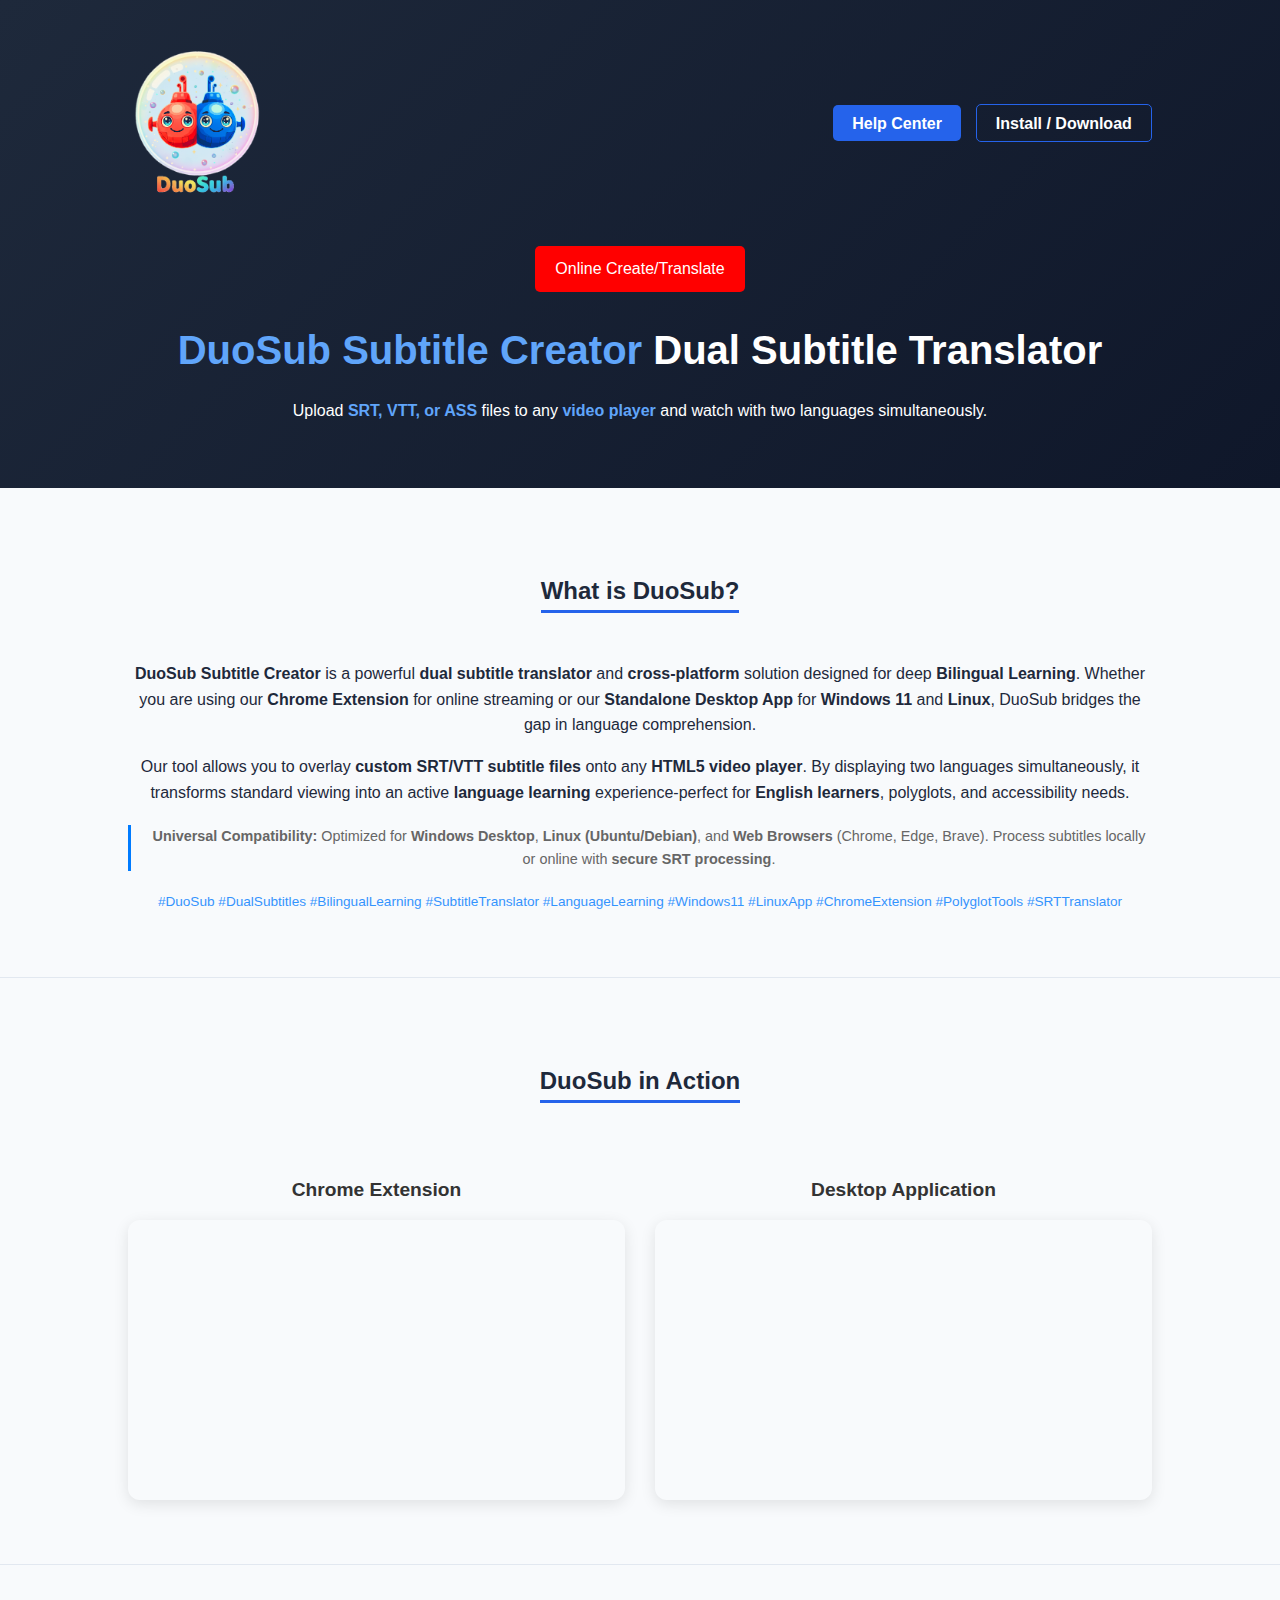
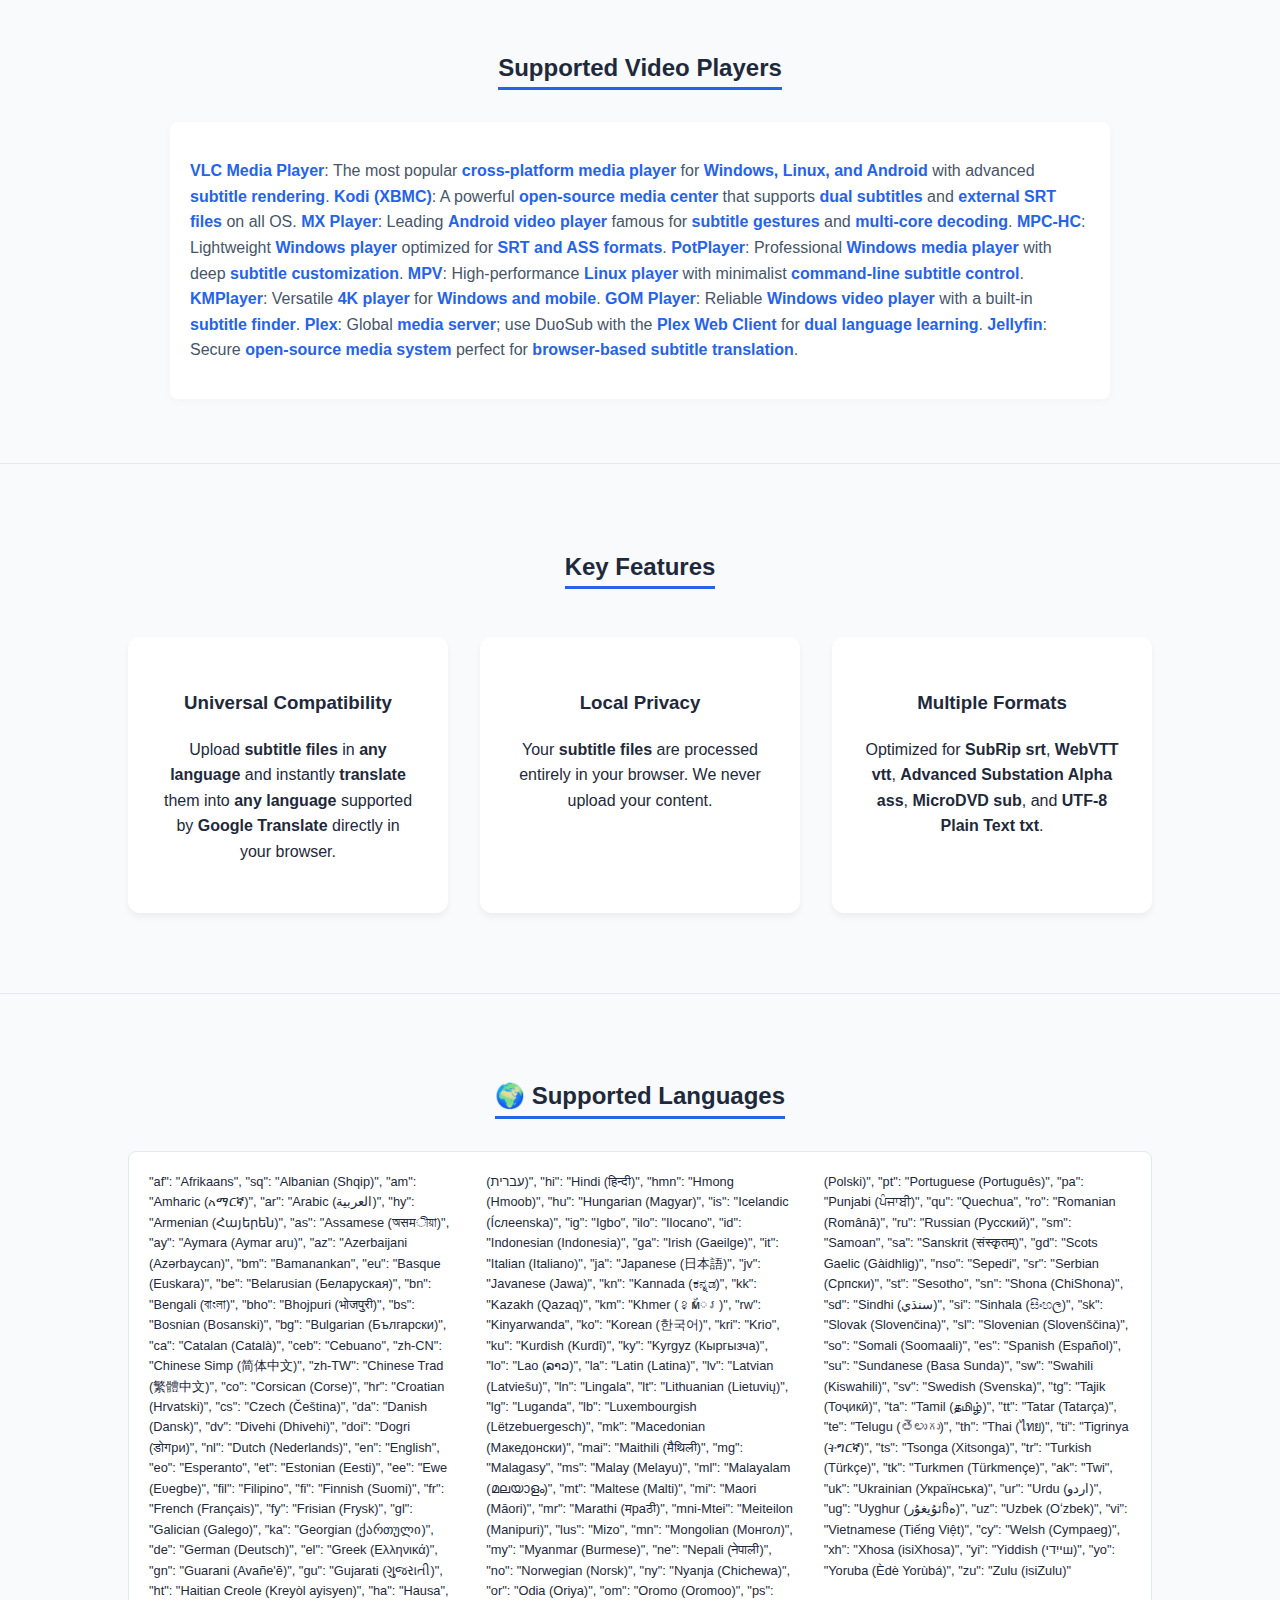
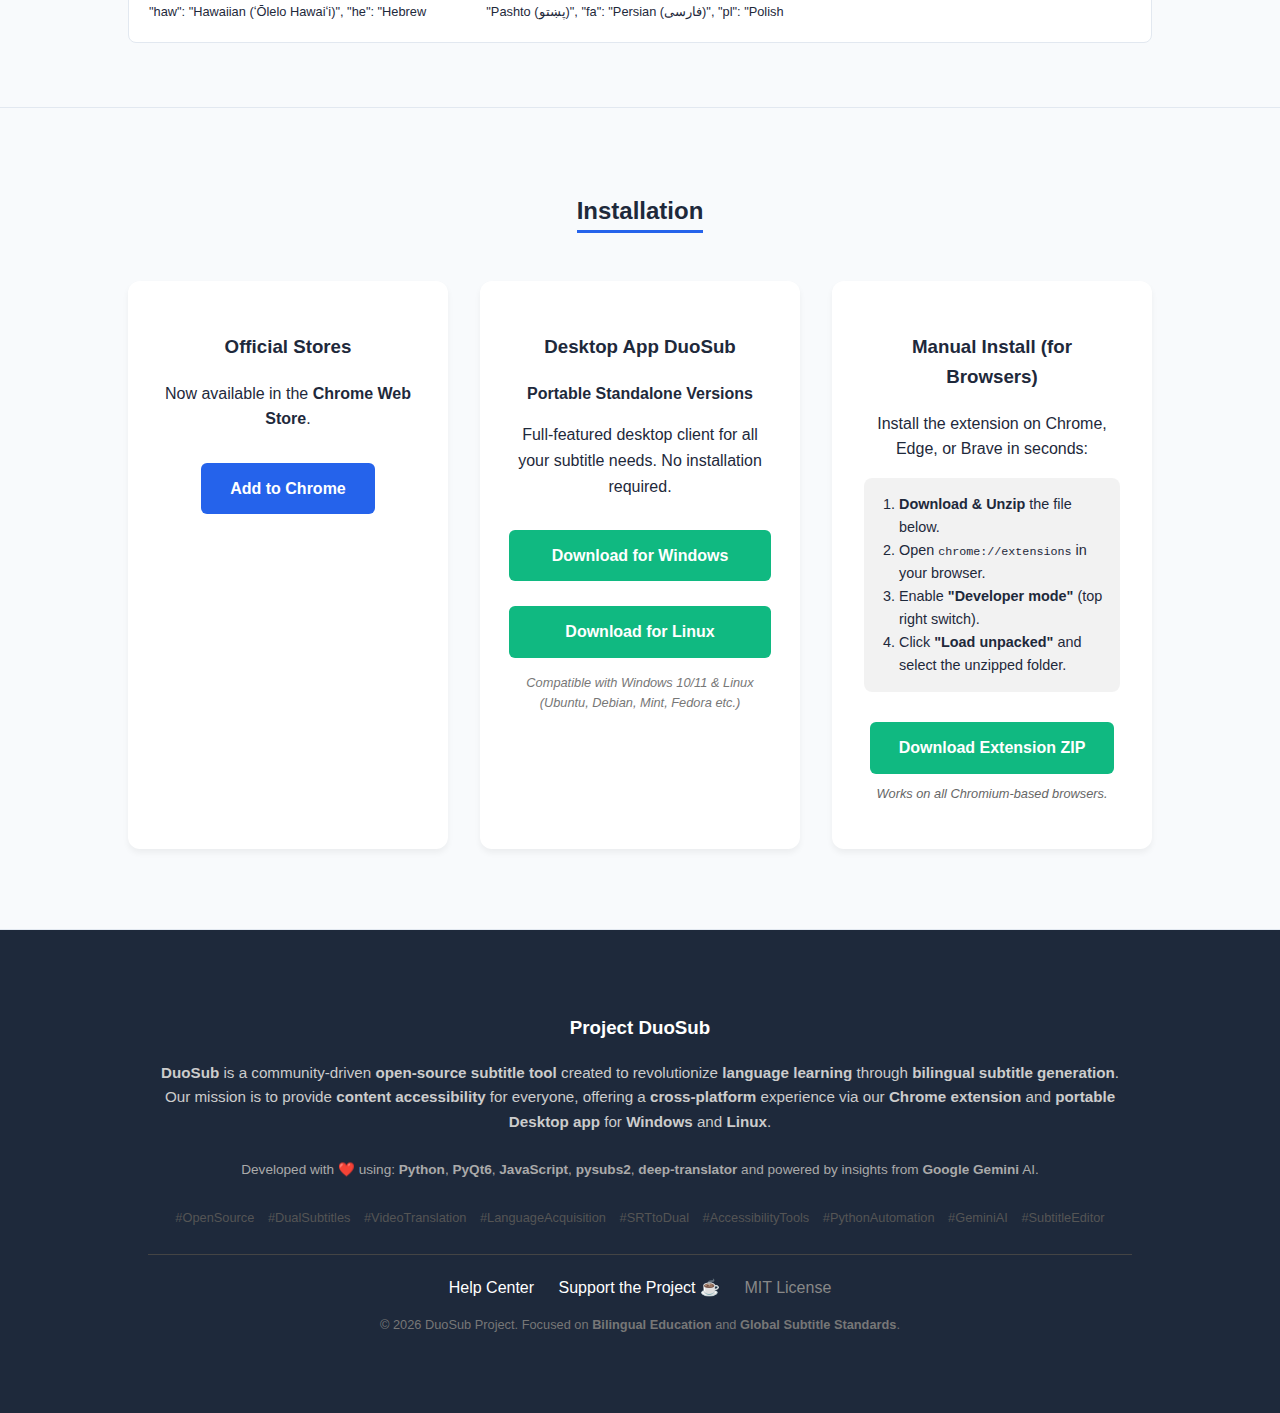
<file: donate/index.html>
<!DOCTYPE html>
<html lang="en">
<head>
    <meta charset="UTF-8">
    <meta name="viewport" content="width=device-width, initial-scale=1.0">
    <title>DuoSub Subtitle Creator Dual Subtitle Translator - SRT VTT ASS</title>
    <link rel="icon" type="image/png" href="favicon.png">
    <meta name="keywords" content="DuoSub, Dual Subtitles, Subtitle Creator, Dual Subtitle Translator, Language Learning, Chrome Extension, SRT, VTT, ASS, Manifest V3, VLC, Kodi, MX Player">
    <meta name="description" content="DuoSub Subtitle Creator Dual Subtitle Translator. Enhance language learning by adding secondary subtitles to any video player using local files.">
    <link rel="stylesheet" href="style.css">
<!-- Google tag (gtag.js) -->
<script async src="https://www.googletagmanager.com/gtag/js?id=G-LNRWB06VGZ"></script>
<script>
  window.dataLayer = window.dataLayer || [];
  function gtag(){dataLayer.push(arguments);}
  gtag('js', new Date());
  gtag('config', 'G-LNRWB06VGZ');
</script>
</head>
<body>
    <header>
        <nav>
            <a href="https://duosub.github.io/" class="logo-link">
                <img src="logo.png" alt="DuoSub Logo" class="logo-image">
            </a>
            <div class="nav-buttons">
                <a href="https://duosub.github.io/help" class="btn-top">Help Center</a>
                <a href="#install" class="btn-top btn-outline">Install / Download</a>
            </div>
        </nav>
      </div>
                        <div>
                <a href="https://duosub.github.io/online" class="btn-top2">Online Create/Translate</a>
            </div>
        <div class="hero">
            <h1><strong>DuoSub Subtitle Creator</strong> Dual Subtitle Translator</h1>
            <p>Upload <strong>SRT, VTT, or ASS</strong> files to any <strong>video player</strong> and watch with two languages simultaneously.</p>
        </div>
    </header>

    <main>
        <section id="about">
    <h2>What is DuoSub?</h2>
    <div class="about-content">
        <p>
            <strong>DuoSub Subtitle Creator</strong> is a powerful <strong>dual subtitle translator</strong> and <strong>cross-platform</strong> solution designed for deep <strong>Bilingual Learning</strong>.
            Whether you are using our <strong>Chrome Extension</strong> for online streaming or our <strong>Standalone Desktop App</strong> for <strong>Windows 11</strong> and <strong>Linux</strong>, DuoSub bridges the gap in language comprehension.
        </p>

        <p>
            Our tool allows you to overlay <strong>custom SRT/VTT subtitle files</strong> onto any <strong>HTML5 video player</strong>. By displaying two languages simultaneously, it transforms standard viewing into an active <strong>language learning</strong> experience-perfect for <strong>English learners</strong>, polyglots, and accessibility needs.
        </p>

        <p style="font-size: 0.9em; color: #666; border-left: 3px solid #007bff; padding-left: 15px; margin-top: 20px;">
            <strong>Universal Compatibility:</strong> Optimized for <strong>Windows Desktop</strong>, <strong>Linux (Ubuntu/Debian)</strong>, and <strong>Web Browsers</strong> (Chrome, Edge, Brave). Process subtitles locally or online with <strong>secure SRT processing</strong>.
        </p>

        <div class="hashtags" style="margin-top: 20px; font-size: 0.85em; color: #007bff; opacity: 0.8;">
            <span>#DuoSub #DualSubtitles #BilingualLearning #SubtitleTranslator #LanguageLearning #Windows11 #LinuxApp #ChromeExtension #PolyglotTools #SRTTranslator</span>
        </div>
    </div>
        </section>

        <section id="preview">
    <h2>DuoSub in Action</h2>
    <div class="video-grid">
        <div class="video-item">
            <h3>Chrome Extension</h3>
            <div class="video-wrapper">
                <iframe
                    src="https://www.youtube.com/embed/Q3Juw5eYnrc"
                    title="DuoSub Preview Extension"
                    frameborder="0"
                    allow="accelerometer; autoplay; clipboard-write; encrypted-media; gyroscope; picture-in-picture; web-share"
                    allowfullscreen>
                </iframe>
            </div>
        </div>

        <div class="video-item">
            <h3>Desktop Application</h3>
            <div class="video-wrapper">
                <iframe
                    src="https://www.youtube.com/embed/UBKWenL30ek"
                    title="DuoSub Preview App"
                    frameborder="0"
                    allow="accelerometer; autoplay; clipboard-write; encrypted-media; gyroscope; picture-in-picture; web-share"
                    allowfullscreen>
                </iframe>
            </div>
        </div>
    </div>
        </section>


        <section id="compatibility">
            <h2>Supported Video Players</h2>
            <div class="seo-players-block">
                <p>
                    <strong>VLC Media Player</strong>: The most popular <strong>cross-platform media player</strong> for <strong>Windows, Linux, and Android</strong> with advanced <strong>subtitle rendering</strong>. 
                    <strong>Kodi (XBMC)</strong>: A powerful <strong>open-source media center</strong> that supports <strong>dual subtitles</strong> and <strong>external SRT files</strong> on all OS. 
                    <strong>MX Player</strong>: Leading <strong>Android video player</strong> famous for <strong>subtitle gestures</strong> and <strong>multi-core decoding</strong>. 
                    <strong>MPC-HC</strong>: Lightweight <strong>Windows player</strong> optimized for <strong>SRT and ASS formats</strong>. 
                    <strong>PotPlayer</strong>: Professional <strong>Windows media player</strong> with deep <strong>subtitle customization</strong>. 
                    <strong>MPV</strong>: High-performance <strong>Linux player</strong> with minimalist <strong>command-line subtitle control</strong>. 
                    <strong>KMPlayer</strong>: Versatile <strong>4K player</strong> for <strong>Windows and mobile</strong>. 
                    <strong>GOM Player</strong>: Reliable <strong>Windows video player</strong> with a built-in <strong>subtitle finder</strong>. 
                    <strong>Plex</strong>: Global <strong>media server</strong>; use DuoSub with the <strong>Plex Web Client</strong> for <strong>dual language learning</strong>. 
                    <strong>Jellyfin</strong>: Secure <strong>open-source media system</strong> perfect for <strong>browser-based subtitle translation</strong>.
                </p>
            </div>
        </section>

        <section id="features">
            <h2>Key Features</h2>
            <div class="grid">
                
                <div class="card">
    <h3>Universal Compatibility</h3>
    <p>Upload <strong>subtitle files</strong> in <strong>any language</strong> and instantly <strong>translate</strong> them into <strong>any language</strong> supported by <strong>Google Translate</strong> directly in your browser.</p>
</div>
                <div class="card">
                    <h3>Local Privacy</h3>
                    <p>Your <strong>subtitle files</strong> are processed entirely in your browser. We never upload your content.</p>
                </div>
                <div class="card">
                    <h3>Multiple Formats</h3>
                    <p>Optimized for <strong>SubRip srt</strong>, <strong>WebVTT vtt</strong>, <strong>Advanced Substation Alpha ass</strong>, <strong>MicroDVD sub</strong>, and <strong>UTF-8 Plain Text txt</strong>.</p>
                </div>
            </div>
        </section>

        <section id="languages">
            <h2>🌍 Supported Languages</h2>
            <div class="lang-list-view">
                "af": "Afrikaans", "sq": "Albanian (Shqip)", "am": "Amharic (አማርኛ)", "ar": "Arabic (العربية)", 
                "hy": "Armenian (Հայերեն)", "as": "Assamese (অसमীয়া)", "ay": "Aymara (Aymar aru)", "az": "Azerbaijani (Azərbaycan)", 
                "bm": "Bamanankan", "eu": "Basque (Euskara)", "be": "Belarusian (Беларуская)", "bn": "Bengali (বাংলা)", 
                "bho": "Bhojpuri (भोजपुरी)", "bs": "Bosnian (Bosanski)", "bg": "Bulgarian (Български)", "ca": "Catalan (Català)", 
                "ceb": "Cebuano", "zh-CN": "Chinese Simp (简体中文)", "zh-TW": "Chinese Trad (繁體中文)", "co": "Corsican (Corse)", 
                "hr": "Croatian (Hrvatski)", "cs": "Czech (Čeština)", "da": "Danish (Dansk)", "dv": "Divehi (Dhivehi)", 
                "doi": "Dogri (डोगри)", "nl": "Dutch (Nederlands)", "en": "English", "eo": "Esperanto", "et": "Estonian (Eesti)", 
                "ee": "Ewe (Eʋegbe)", "fil": "Filipino", "fi": "Finnish (Suomi)", "fr": "French (Français)", "fy": "Frisian (Frysk)", 
                "gl": "Galician (Galego)", "ka": "Georgian (ქართული)", "de": "German (Deutsch)", "el": "Greek (Ελληνικά)", 
                "gn": "Guarani (Avañe'ẽ)", "gu": "Gujarati (ગુજરાતી)", "ht": "Haitian Creole (Kreyòl ayisyen)", "ha": "Hausa", 
                "haw": "Hawaiian (ʻŌlelo Hawaiʻi)", "he": "Hebrew (עברית)", "hi": "Hindi (हिन्दी)", "hmn": "Hmong (Hmoob)", 
                "hu": "Hungarian (Magyar)", "is": "Icelandic (Íслеenska)", "ig": "Igbo", "ilo": "Ilocano", "id": "Indonesian (Indonesia)", 
                "ga": "Irish (Gaeilge)", "it": "Italian (Italiano)", "ja": "Japanese (日本語)", "jv": "Javanese (Jawa)", 
                "kn": "Kannada (ಕನ್ನಡ)", "kk": "Kazakh (Qazaq)", "km": "Khmer (ខ្мែរ)", "rw": "Kinyarwanda", "ko": "Korean (한국어)", 
                "kri": "Krio", "ku": "Kurdish (Kurdî)", "ky": "Kyrgyz (Кыргызча)", "lo": "Lao (ລາວ)", "la": "Latin (Latina)", 
                "lv": "Latvian (Latviešu)", "ln": "Lingala", "lt": "Lithuanian (Lietuvių)", "lg": "Luganda", "lb": "Luxembourgish (Lëtzebuergesch)", 
                "mk": "Macedonian (Македонски)", "mai": "Maithili (मैथिली)", "mg": "Malagasy", "ms": "Malay (Melayu)", 
                "ml": "Malayalam (മലയാളം)", "mt": "Maltese (Malti)", "mi": "Maori (Māori)", "mr": "Marathi (मраठी)", 
                "mni-Mtei": "Meiteilon (Manipuri)", "lus": "Mizo", "mn": "Mongolian (Монгол)", "my": "Myanmar (Burmese)", 
                "ne": "Nepali (नेपाली)", "no": "Norwegian (Norsk)", "ny": "Nyanja (Chichewa)", "or": "Odia (Oriya)", 
                "om": "Oromo (Oromoo)", "ps": "Pashto (پښتو)", "fa": "Persian (فارسی)", "pl": "Polish (Polski)", 
                "pt": "Portuguese (Português)", "pa": "Punjabi (ਪੰਜਾਬੀ)", "qu": "Quechua", "ro": "Romanian (Română)", 
                "ru": "Russian (Русский)", "sm": "Samoan", "sa": "Sanskrit (संस्कृतम्)", "gd": "Scots Gaelic (Gàidhlig)", 
                "nso": "Sepedi", "sr": "Serbian (Српски)", "st": "Sesotho", "sn": "Shona (ChiShona)", "sd": "Sindhi (سنڌي)", 
                "si": "Sinhala (සිංහල)", "sk": "Slovak (Slovenčina)", "sl": "Slovenian (Slovenščina)", "so": "Somali (Soomaali)", 
                "es": "Spanish (Español)", "su": "Sundanese (Basa Sunda)", "sw": "Swahili (Kiswahili)", "sv": "Swedish (Svenska)", 
                "tg": "Tajik (Тоҷикӣ)", "ta": "Tamil (தமிழ்)", "tt": "Tatar (Tatarça)", "te": "Telugu (తెలుగు)", "th": "Thai (ไทย)", 
                "ti": "Tigrinya (ትግርኛ)", "ts": "Tsonga (Xitsonga)", "tr": "Turkish (Türkçe)", "tk": "Turkmen (Türkmençe)", 
                "ak": "Twi", "uk": "Ukrainian (Українська)", "ur": "Urdu (اردو)", "ug": "Uyghur (ئۇيغۇرჩە)", "uz": "Uzbek (Oʻzbek)", 
                "vi": "Vietnamese (Tiếng Việt)", "cy": "Welsh (Cymраеg)", "xh": "Xhosa (isiXhosa)", "yi": "Yiddish (ייִדיш)", 
                "yo": "Yoruba (Èdè Yorùbá)", "zu": "Zulu (isiZulu)"
            </div>
        </section>

        <section id="install">
    <h2>Installation</h2>
    <div class="install-grid">
        <div class="card">
            <h3>Official Stores</h3>
            <p>Now available in the <strong>Chrome Web Store</strong>.</p>
            <a href="https://chromewebstore.google.com/detail/duosub-subtitle-creator/dnlmeijkfchinlchooiolkcchbcmpikj" class="btn-store" target="_blank">Add to Chrome</a>
        </div>
<div class="card">
    <h3>Desktop App DuoSub</h3>
    <p><strong>Portable Standalone Versions</strong></p>
    <p>Full-featured desktop client for all your subtitle needs. No installation required.</p>

    <div style="display: flex; flex-direction: column; gap: 10px; align-items: center; margin-top: 15px;">
        <a href="https://github.com/duosub/duosub.github.io/releases/download/v.1.1/duosub-desktop-windows.exe" class="btn-download" style="width: 80%;">Download for Windows</a>
        <a href="https://github.com/duosub/duosub.github.io/releases/download/v.1.1/duosub-desktop-linux" class="btn-download" style="width: 80%;">Download for Linux</a>
    </div>

    <p style="font-size: 0.8em; margin-top: 15px; color: #777;">
        <i>Compatible with Windows 10/11 & Linux (Ubuntu, Debian, Mint, Fedora etc.)</i>
    </p>
</div>
        <div class="card">
    <h3>Manual Install (for Browsers)</h3>
    <p>Install the extension on Chrome, Edge, or Brave in seconds:</p>

    <div style="text-align: left; background: rgba(0,0,0,0.05); padding: 15px; border-radius: 8px; margin: 15px 0; font-size: 0.9em;">
        <ol style="margin: 0; padding-left: 20px; line-height: 1.6;">
            <li><b>Download & Unzip</b> the file below.</li>
            <li>Open <code>chrome://extensions</code> in your browser.</li>
            <li>Enable <b>"Developer mode"</b> (top right switch).</li>
            <li>Click <b>"Load unpacked"</b> and select the unzipped folder.</li>
        </ol>
    </div>

    <a href="https://github.com/duosub/duosub.github.io/releases/download/v1.0.0/duosub_v1.0.0.zip" class="btn-download">Download Extension ZIP</a>

    <p style="font-size: 0.8em; margin-top: 10px; color: #666;">
        <i>Works on all Chromium-based browsers.</i>
    </p>
</div>
    </div>
</section>
    </main>

    <footer>
    <div style="max-width: 1000px; margin: 0 auto; text-align: center; padding: 0 20px;">

        <div style="margin-bottom: 25px;">
            <h3>Project DuoSub</h3>
            <p style="color: #ccc; font-size: 0.95em; line-height: 1.6;">
                <strong>DuoSub</strong> is a community-driven <strong>open-source subtitle tool</strong> created to revolutionize <strong>language learning</strong> through <strong>bilingual subtitle generation</strong>.
                Our mission is to provide <strong>content accessibility</strong> for everyone, offering a <strong>cross-platform</strong> experience via our <strong>Chrome extension</strong> and <strong>portable Desktop app</strong> for <strong>Windows</strong> and <strong>Linux</strong>.
            </p>
        </div>

        <div style="margin-bottom: 25px; font-size: 0.85em; color: #aaa;">
            <p>Developed with ❤️ using:
                <strong>Python</strong>,
                <strong>PyQt6</strong>,
                <strong>JavaScript</strong>,
                <strong>pysubs2</strong>,
                <strong>deep-translator</strong>
                and powered by insights from <strong>Google Gemini</strong> AI.
            </p>
        </div>

        <div style="margin-bottom: 25px; font-size: 0.8em; color: #555; line-height: 1.8;">
            <span style="margin: 0 5px;">#OpenSource</span>
            <span style="margin: 0 5px;">#DualSubtitles</span>
            <span style="margin: 0 5px;">#VideoTranslation</span>
            <span style="margin: 0 5px;">#LanguageAcquisition</span>
            <span style="margin: 0 5px;">#SRTtoDual</span>
            <span style="margin: 0 5px;">#AccessibilityTools</span>
            <span style="margin: 0 5px;">#PythonAutomation</span>
            <span style="margin: 0 5px;">#GeminiAI</span>
            <span style="margin: 0 5px;">#SubtitleEditor</span>
        </div>

        <div style="border-top: 1px solid #444; padding-top: 20px;">
            <div style="margin-bottom: 15px;">
                <a href="https://duosub.github.io/help" style="color: white; margin-right: 20px; text-decoration: none; font-weight: 500;">Help Center</a>
                <a href="https://duosub.github.io/donate/index.html" style="color: white; text-decoration: none; font-weight: 500;">Support the Project ☕</a>
                <a href="https://github.com/duosub/duosub.github.io/blob/main/LICENSE" style="color: #888; margin-left: 20px; text-decoration: none;" target="_blank">MIT License</a>
            </div>

            <p style="font-size: 0.8em; color: #777;">
                &copy; <span id="year"></span> DuoSub Project. Focused on <strong>Bilingual Education</strong> and <strong>Global Subtitle Standards</strong>.
            </p>
        </div>
    </div>
</footer>

<script>
    document.getElementById('year').textContent = new Date().getFullYear();
</script>

    <script src="script.js"></script>
</body>
</html>
</file>
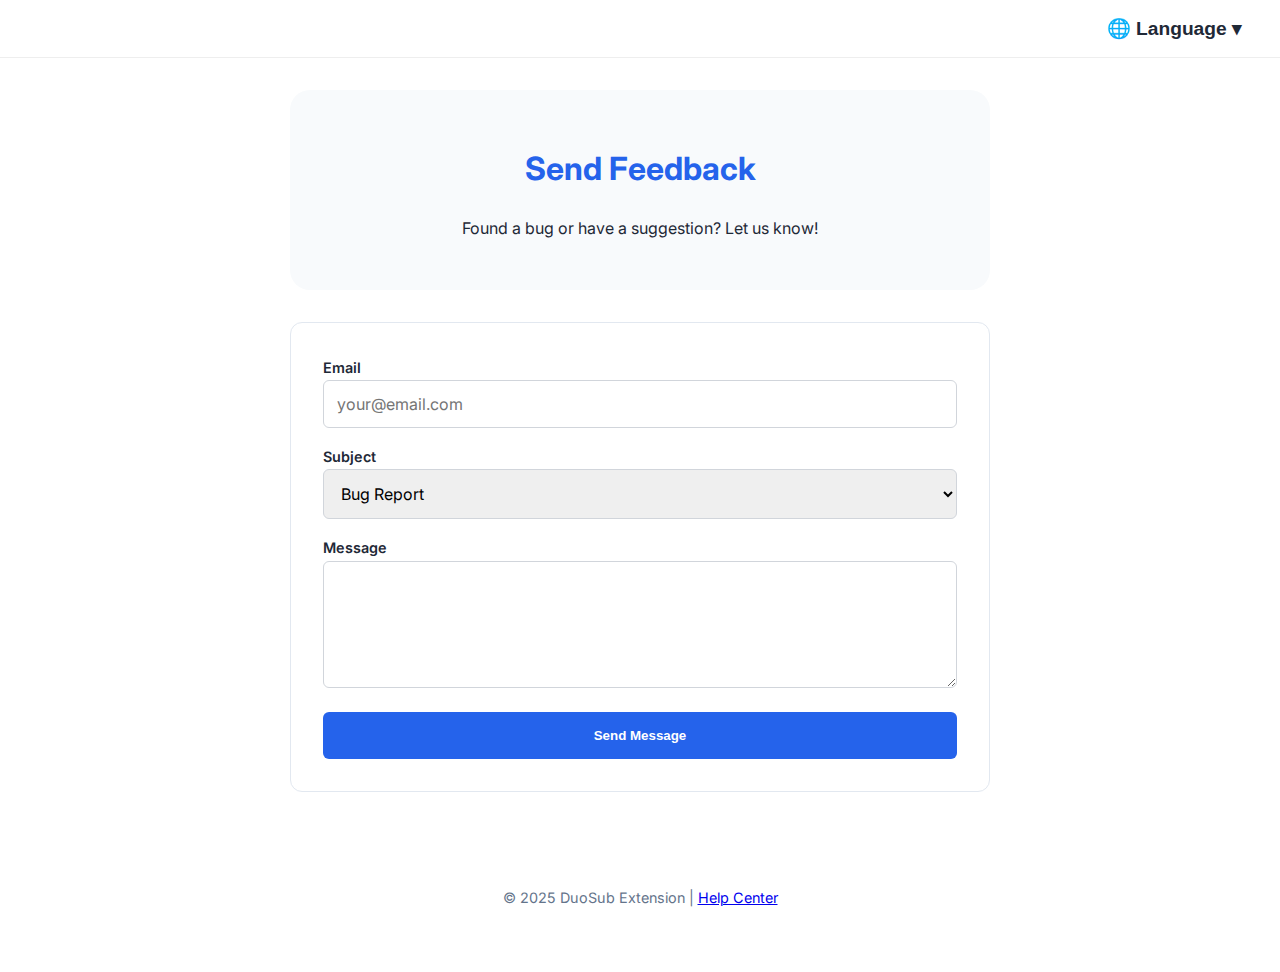
<file: feedback/index.html>
<!DOCTYPE html>
<html lang="en">
<head>
    <meta charset="UTF-8">
    <meta name="viewport" content="width=device-width, initial-scale=1.0">
    <title>Feedback — DuoSub SRT</title>
    <link href="https://fonts.googleapis.com/css2?family=Inter:wght@400;600;700&display=swap" rel="stylesheet">
    <style>
        :root { --primary: #2563eb; --bg: #ffffff; --text: #1f2937; --section-bg: #f8fafc; }
        body { font-family: 'Inter', sans-serif; line-height: 1.6; color: var(--text); margin: 0; padding: 0; background: var(--bg); }
        .container { max-width: 700px; margin: 0 auto; padding: 2rem; }
        
        nav { display: flex; justify-content: flex-end; padding: 1rem 2rem; border-bottom: 1px solid #eee; position: sticky; top: 0; background: #fff; z-index: 1000; }
        .dropdown { position: relative; display: inline-block; }
        .dropbtn { background: none; border: none; font-size: 1.2rem; cursor: pointer; display: flex; align-items: center; gap: 8px; font-weight: 600; color: var(--text); }
        .dropdown-content { display: none; position: absolute; right: 0; background-color: #f9f9f9; min-width: 160px; box-shadow: 0px 8px 16px rgba(0,0,0,0.1); border-radius: 8px; overflow: hidden; z-index: 1; }
        .dropdown-content a { color: black; padding: 12px 16px; text-decoration: none; display: block; font-size: 0.9rem; }
        .dropdown-content a:hover { background-color: #f1f1f1; color: var(--primary); }
        .dropdown:hover .dropdown-content { display: block; }

        header { text-align: center; padding: 2rem 1rem; background: var(--section-bg); border-radius: 20px; margin-bottom: 2rem; }
        h1 { color: var(--primary); }

        /* Form Styles */
        form { display: flex; flex-direction: column; gap: 1rem; background: #fff; padding: 2rem; border-radius: 12px; border: 1px solid #e2e8f0; }
        label { font-weight: 600; font-size: 0.9rem; }
        input, textarea, select { padding: 0.8rem; border: 1px solid #d1d5db; border-radius: 6px; font-family: inherit; font-size: 1rem; width: 100%; box-sizing: border-box; }
        button[type="submit"] { background: var(--primary); color: white; border: none; padding: 1rem; border-radius: 6px; font-weight: 700; cursor: pointer; transition: background 0.3s; }
        button[type="submit"]:hover { background: #1d4ed8; }

        .lang-section { display: none; }
        .lang-section.active { display: block; }
        footer { text-align: center; padding: 3rem; color: #64748b; font-size: 0.9rem; }
    </style>
</head>
<body>

<nav>
    <div class="dropdown">
        <button class="dropbtn">🌐 Language ▾</button>
        <div class="dropdown-content">
            <a href="#" onclick="switchLang('en', 'English')">English</a>
            <a href="#" onclick="switchLang('ru', 'Русский')">Русский</a>
            <a href="#" onclick="switchLang('ua', 'Українська')">Українська</a>
        </div>
    </div>
</nav>

<div class="container">
    <header>
        <h1 id="page-title">Send Feedback</h1>
        <p id="page-desc">Found a bug or have a suggestion? Let us know!</p>
    </header>

    <form action="https://formspree.io/f/mjgvwnew" method="POST">
        <div>
            <label for="email">Email</label>
            <input type="email" name="email" id="email" required placeholder="your@email.com">
        </div>
        
        <div>
            <label for="subject" id="lbl-subject">Subject</label>
            <select name="subject" id="subject">
                <option value="Bug Report">Bug Report</option>
                <option value="Feature Request">Feature Request</option>
                <option value="Translation Issue">Translation Issue</option>
                <option value="Other">Other</option>
            </select>
        </div>

        <div>
            <label for="message" id="lbl-message">Message</label>
            <textarea name="message" id="message" rows="5" required></textarea>
        </div>

        <button type="submit" id="btn-send">Send Message</button>
    </form>
</div>

<footer>
    <p>&copy; 2025 DuoSub Extension | <a href="help.html">Help Center</a></p>
</footer>

<script>
    const translations = {
        en: { title: "Send Feedback", desc: "Found a bug or have a suggestion? Let us know!", subject: "Subject", message: "Message", send: "Send Message" },
        ru: { title: "Обратная связь", desc: "Нашли ошибку или есть идея? Напишите нам!", subject: "Тема", message: "Сообщение", send: "Отправить" },
        ua: { title: "Зворотній зв'язок", desc: "Знайшли помилку чи маєте ідею? Напишіть нам!", subject: "Тема", message: "Повідомлення", send: "Надіслати" }
    };

    function switchLang(langId, langName) {
        document.getElementById('page-title').innerText = translations[langId].title;
        document.getElementById('page-desc').innerText = translations[langId].desc;
        document.getElementById('lbl-subject').innerText = translations[langId].subject;
        document.getElementById('lbl-message').innerText = translations[langId].message;
        document.getElementById('btn-send').innerText = translations[langId].send;
        document.querySelector('.dropbtn').innerHTML = '🌐 ' + langName + ' ▾';
    }
</script>

</body>
</html>
</file>
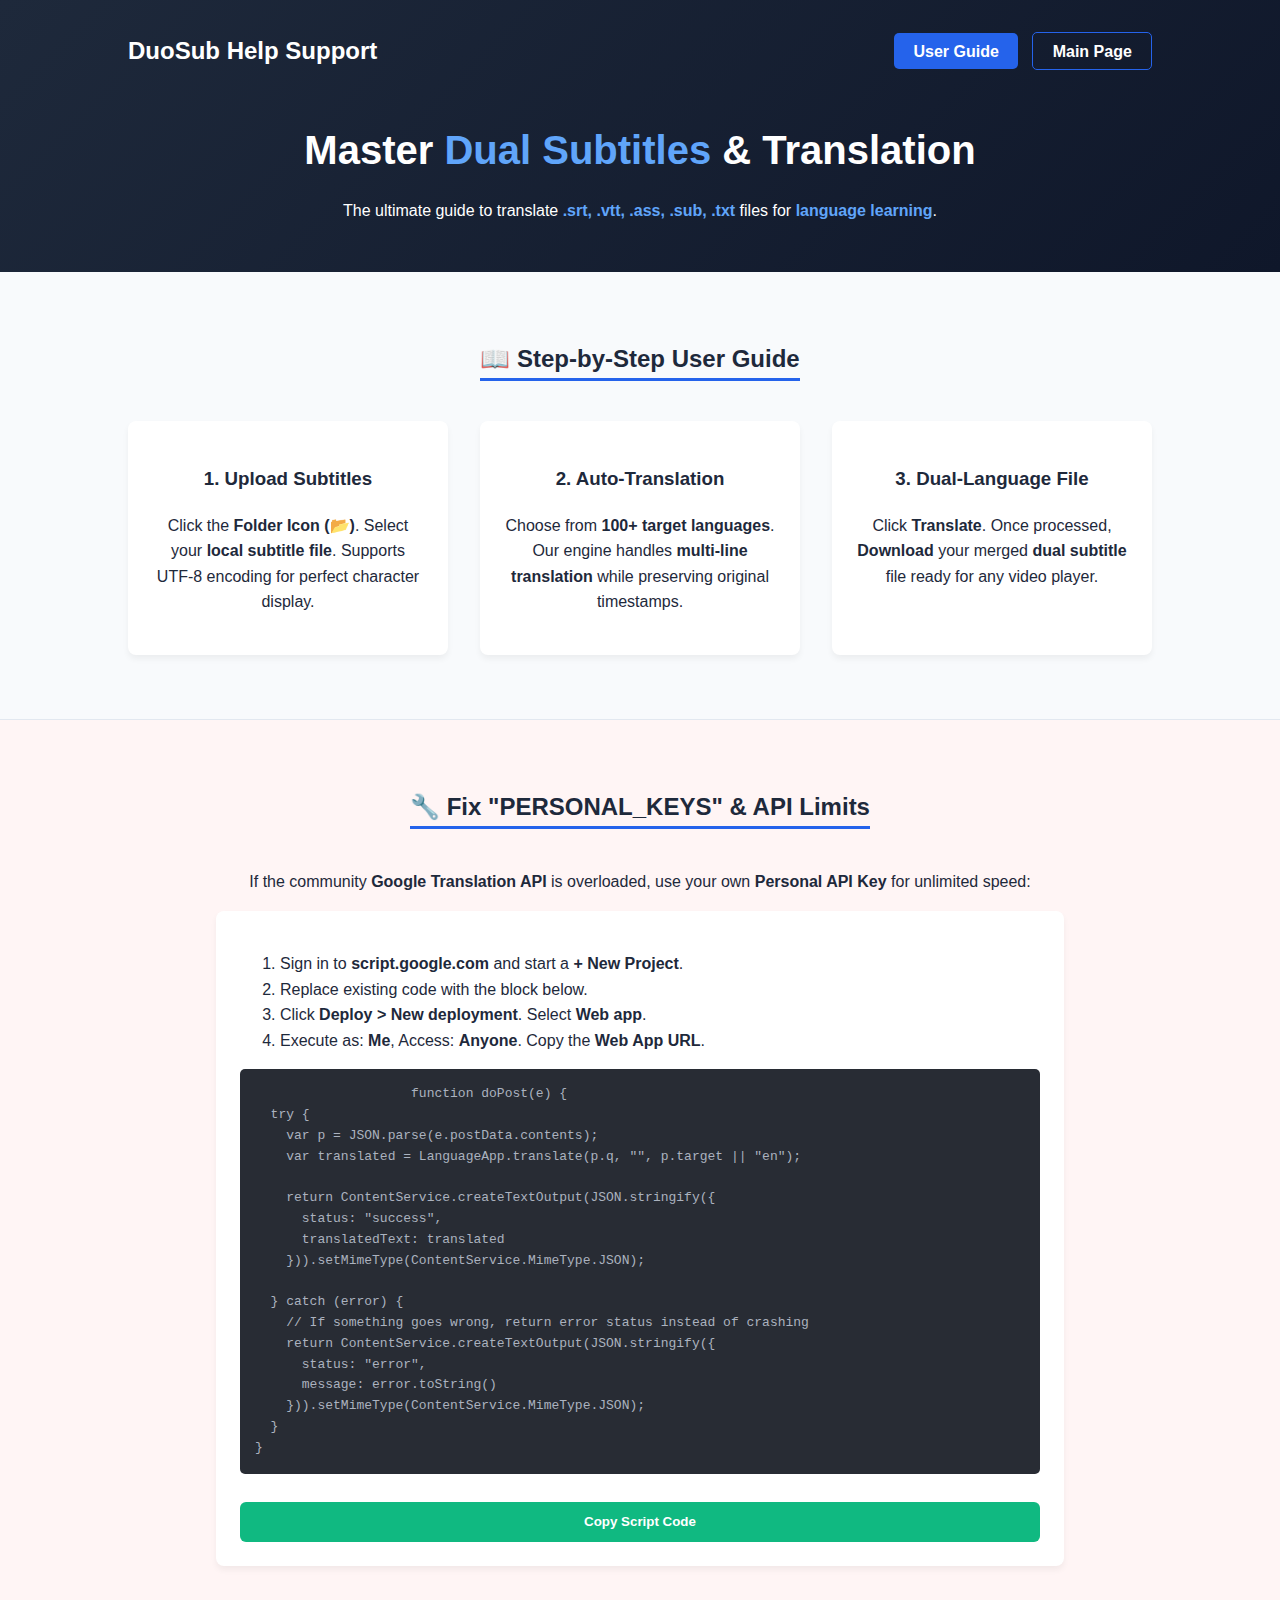
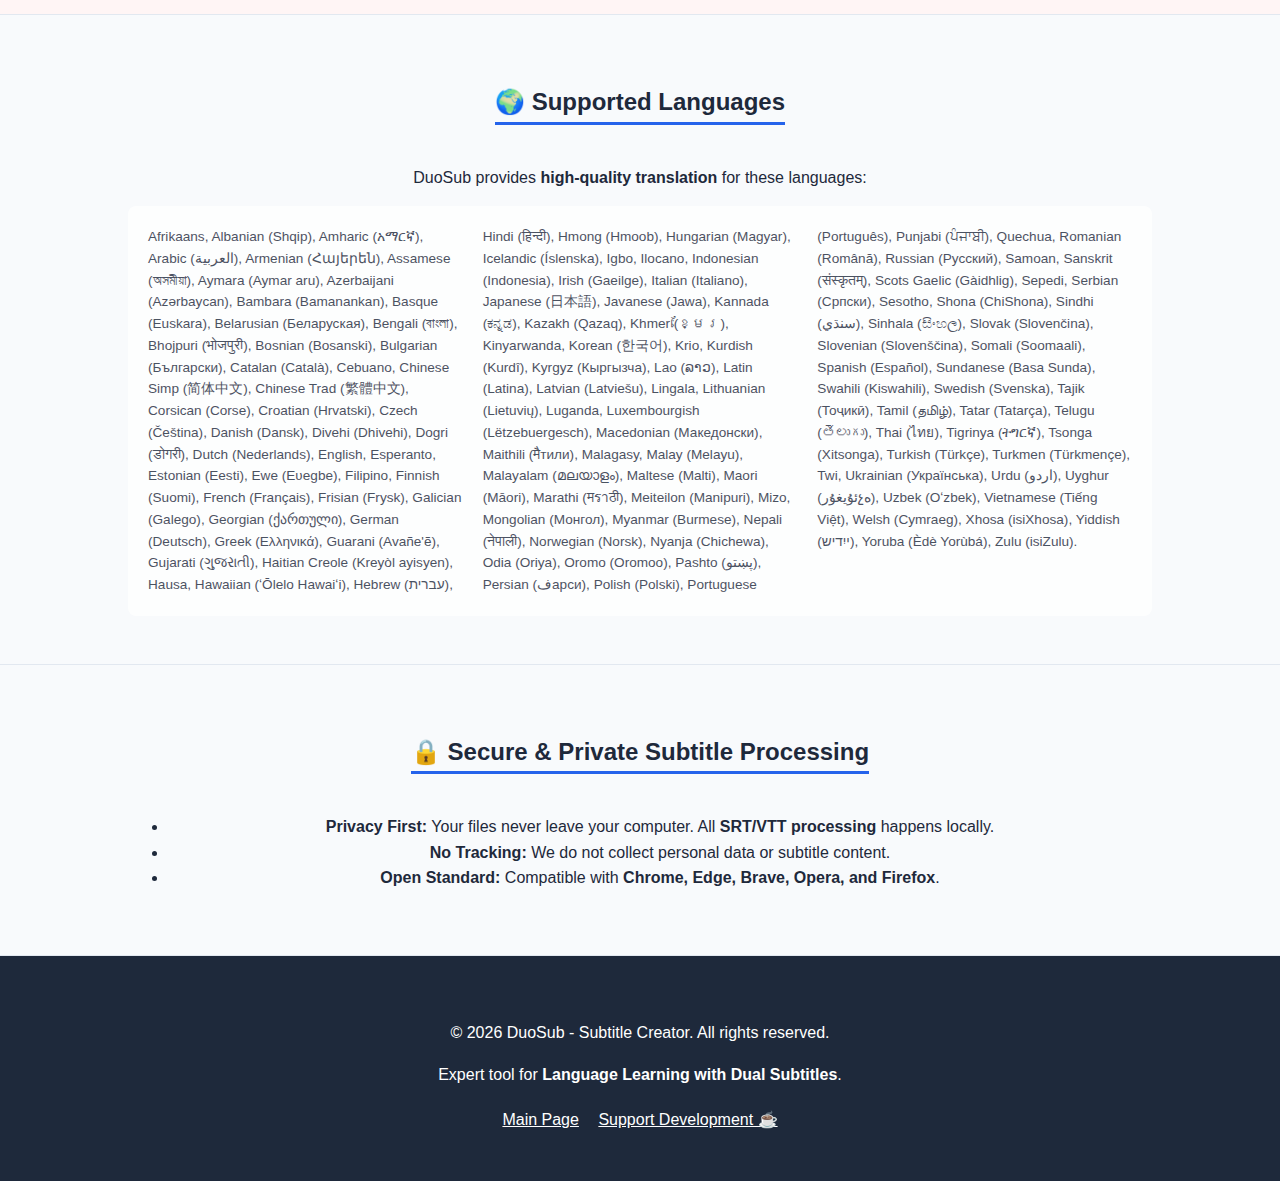
<file: help/index.html>
<!DOCTYPE html>
<html lang="en">
<head>
    <meta charset="UTF-8">
    <meta name="viewport" content="width=device-width, initial-scale=1.0">
    <title>Duosub Help Subtitle Creator | Dual Subtitle Translator DuoSub | SRT, VTT, ASS, SUB, TXT</title>
    <link rel="icon" type="image/png" href="favicon.png">
    <meta name="description" content="Learn how to create dual subtitles using DuoSub. Complete guide for SRT translation, fixing API key errors, and language learning strategies.">
    <meta name="keywords" content="DuoSub, Dual Subtitles, Translate SRT, VTT Translator, ASS Subtitles, Language Learning, ALL_KEYS_DEAD Fix, Google Apps Script API">
    <link rel="stylesheet" href="style.css">
<!-- Google tag (gtag.js) -->
<script async src="https://www.googletagmanager.com/gtag/js?id=G-LNRWB06VGZ"></script>
<script>
  window.dataLayer = window.dataLayer || [];
  function gtag(){dataLayer.push(arguments);}
  gtag('js', new Date());

  gtag('config', 'G-LNRWB06VGZ');
</script>
</head>
<body>
    <header>
        <nav>
            <div class="logo">DuoSub Help Support</div>
            <div>
                <a href="#guide" class="btn-top">User Guide</a>
                <a href="https://duosub.github.io/" class="btn-top" style="background: transparent; border: 1px solid var(--primary);">Main Page</a>
            </div>
        </nav>
        <div class="hero">
            <h1>Master <strong>Dual Subtitles</strong> & Translation</h1>
            <p>The ultimate guide to translate <strong>.srt, .vtt, .ass, .sub, .txt</strong> files for <strong>language learning</strong>.</p>
        </div>
    </header>

    <main>
        <section id="guide">
            <h2>📖 Step-by-Step User Guide</h2>
            <div class="grid">
                <div class="card">
                    <h3><strong>1. Upload Subtitles</strong></h3>
                    <p>Click the <b>Folder Icon (📂)</b>. Select your <b>local subtitle file</b>. Supports UTF-8 encoding for perfect character display.</p>
                </div>
                <div class="card">
                    <h3><strong>2. Auto-Translation</strong></h3>
                    <p>Choose from <b>100+ target languages</b>. Our engine handles <b>multi-line translation</b> while preserving original timestamps.</p>
                </div>
                <div class="card">
                    <h3><strong>3. Dual-Language File</strong></h3>
                    <p>Click <b>Translate</b>. Once processed, <b>Download</b> your merged <b>dual subtitle</b> file ready for any video player.</p>
                </div>
            </div>
        </section>

        <section id="api-fix" style="background: #fff5f5;">
            <h2>🔧 Fix "PERSONAL_KEYS" & API Limits</h2>
            <p>If the community <strong>Google Translation API</strong> is overloaded, use your own <strong>Personal API Key</strong> for unlimited speed:</p>
            <div class="card" style="text-align: left; max-width: 800px; margin: 0 auto;">
                <ol>
                    <li>Sign in to <b>script.google.com</b> and start a <b>+ New Project</b>.</li>
                    <li>Replace existing code with the block below.</li>
                    <li>Click <b>Deploy > New deployment</b>. Select <b>Web app</b>.</li>
                    <li>Execute as: <b>Me</b>, Access: <b>Anyone</b>. Copy the <b>Web App URL</b>.</li>
                </ol>
                <pre id="scriptCode">
                    function doPost(e) {
  try {
    var p = JSON.parse(e.postData.contents);
    var translated = LanguageApp.translate(p.q, "", p.target || "en");
    
    return ContentService.createTextOutput(JSON.stringify({
      status: "success",
      translatedText: translated
    })).setMimeType(ContentService.MimeType.JSON);
    
  } catch (error) {
    // If something goes wrong, return error status instead of crashing
    return ContentService.createTextOutput(JSON.stringify({
      status: "error",
      message: error.toString()
    })).setMimeType(ContentService.MimeType.JSON);
  }
}
</pre>
                <button onclick="copyCode()" class="btn-download" style="width: 100%; border: none; cursor: pointer;">Copy Script Code</button>
            </div>
        </section>

        <section id="languages">
            <h2>🌍 Supported Languages</h2>
            <p>DuoSub provides <strong>high-quality translation</strong> for these languages:</p>
            <div class="lang-container" style="font-size: 0.85rem; color: var(--dark); opacity: 0.8; text-align: left; columns: 3; -webkit-columns: 3; -moz-columns: 3; gap: 20px; padding: 20px; background: white; border-radius: 8px;">
                Afrikaans, Albanian (Shqip), Amharic (አማርኛ), Arabic (العربية), Armenian (Հայերեն), Assamese (অসমীয়া), Aymara (Aymar aru), Azerbaijani (Azərbaycan), Bambara (Bamanankan), Basque (Euskara), Belarusian (Беларуская), Bengali (বাংলা), Bhojpuri (भोजपुरी), Bosnian (Bosanski), Bulgarian (Български), Catalan (Català), Cebuano, Chinese Simp (简体中文), Chinese Trad (繁體中文), Corsican (Corse), Croatian (Hrvatski), Czech (Čeština), Danish (Dansk), Divehi (Dhivehi), Dogri (डोगरी), Dutch (Nederlands), English, Esperanto, Estonian (Eesti), Ewe (Eʋegbe), Filipino, Finnish (Suomi), French (Français), Frisian (Frysk), Galician (Galego), Georgian (ქართული), German (Deutsch), Greek (Ελληνικά), Guarani (Avañe'ẽ), Gujarati (ગુજરાતી), Haitian Creole (Kreyòl ayisyen), Hausa, Hawaiian (ʻŌlelo Hawaiʻi), Hebrew (עברית), Hindi (हिन्दी), Hmong (Hmoob), Hungarian (Magyar), Icelandic (Íslenska), Igbo, Ilocano, Indonesian (Indonesia), Irish (Gaeilge), Italian (Italiano), Japanese (日本語), Javanese (Jawa), Kannada (ಕನ್ನಡ), Kazakh (Qazaq), Khmer (ខ្មែរ), Kinyarwanda, Korean (한국어), Krio, Kurdish (Kurdî), Kyrgyz (Кыргызча), Lao (ລາວ), Latin (Latina), Latvian (Latviešu), Lingala, Lithuanian (Lietuvių), Luganda, Luxembourgish (Lëtzebuergesch), Macedonian (Македонски), Maithili (मैтили), Malagasy, Malay (Melayu), Malayalam (മലയാളം), Maltese (Malti), Maori (Māori), Marathi (मราठी), Meiteilon (Manipuri), Mizo, Mongolian (Монгол), Myanmar (Burmese), Nepali (नेपाली), Norwegian (Norsk), Nyanja (Chichewa), Odia (Oriya), Oromo (Oromoo), Pashto (پښتو), Persian (فарси), Polish (Polski), Portuguese (Português), Punjabi (ਪੰਜਾਬੀ), Quechua, Romanian (Română), Russian (Русский), Samoan, Sanskrit (संस्कृतम्), Scots Gaelic (Gàidhlig), Sepedi, Serbian (Српски), Sesotho, Shona (ChiShona), Sindhi (سنڌي), Sinhala (සිංහල), Slovak (Slovenčina), Slovenian (Slovenščina), Somali (Soomaali), Spanish (Español), Sundanese (Basa Sunda), Swahili (Kiswahili), Swedish (Svenska), Tajik (Тоҷикӣ), Tamil (தமிழ்), Tatar (Tatarça), Telugu (తెలుగు), Thai (ไทย), Tigrinya (ትግርኛ), Tsonga (Xitsonga), Turkish (Türkçe), Turkmen (Türkmençe), Twi, Ukrainian (Українська), Urdu (اردو), Uyghur (ئۇيغۇرչە), Uzbek (Oʻzbek), Vietnamese (Tiếng Việt), Welsh (Cymraeg), Xhosa (isiXhosa), Yiddish (ייִדיש), Yoruba (Èdè Yorùbá), Zulu (isiZulu).
            </div>
        </section>

        <section id="privacy">
            <h2>🔒 Secure & Private Subtitle Processing</h2>
            <ul>
                <li><strong>Privacy First:</strong> Your files never leave your computer. All <b>SRT/VTT processing</b> happens locally.</li>
                <li><strong>No Tracking:</strong> We do not collect personal data or subtitle content.</li>
                <li><strong>Open Standard:</strong> Compatible with <b>Chrome, Edge, Brave, Opera, and Firefox</b>.</li>
            </ul>
        </section>
    </main>

    <footer>
        <p>&copy; <span id="year"></span> DuoSub - Subtitle Creator. All rights reserved.</p>
        <p>Expert tool for <strong>Language Learning with Dual Subtitles</strong>.</p>
        <div style="margin-top: 20px;">
            <a href="https://duosub.github.io/" style="color: white; margin-right: 15px;">Main Page</a>
            <a href="https://duosub.github.io/donate/index.html" style="color: white;">Support Development ☕</a>
        </div>
    </footer>

    <script src="script.js"></script>
</body>
</html>
</file>
<file: donate/style.css>
:root {
    --primary: #2563eb;
    --dark: #1e293b;
    --light: #f8fafc;
}

body {
    font-family: -apple-system, BlinkMacSystemFont, "Segoe UI", Roboto, sans-serif;
    line-height: 1.6;
    margin: 0;
    color: var(--dark);
    background: var(--light);
}

header {
    background: linear-gradient(135deg, #1e293b 0%, #0f172a 100%);
    color: white;
    padding: 3rem 10%;
    text-align: center;
}

nav {
    display: flex;
    justify-content: space-between;
    align-items: center;
    margin-bottom: 3rem;
}

.logo-image {
    height: 150px;
    width: auto;
    display: block;
}

.btn-top {
    background: var(--primary);
    color: white;
    padding: 0.6rem 1.2rem;
    border-radius: 5px;
    text-decoration: none;
    font-weight: bold;
    margin-left: 10px;
}
.btn-top2 {
    background-color: red;
    color: white;
    padding: 10px 20px;
    text-decoration: none;
    border-radius: 5px;
    display: inline-block;
    border: none;
}

.btn-top2:hover {
    background-color: darkred;
}
.btn-outline {
    background: transparent !important;
    border: 1px solid var(--primary);
}

.hero h1 { font-size: 2.5rem; margin-bottom: 1rem; }
.hero strong { color: #60a5fa; }

/* YouTube Container */
.video-container {
    position: relative;
    padding-bottom: 56.25%;
    height: 0;
    overflow: hidden;
    max-width: 850px;
    margin: 30px auto;
    border-radius: 12px;
    background: #000;
}

.video-container iframe {
    position: absolute;
    top: 0; left: 0; width: 100%; height: 100%; border: 0;
}

/* Container */
.video-grid {
    display: grid;
    grid-template-columns: repeat(auto-fit, minmax(320px, 1fr));
    gap: 30px;
    margin-top: 20px;
}

/* Name */
.video-item h3 {
    text-align: center;
    font-size: 1.2rem;
    margin-bottom: 15px;
    color: #333;
}

/*  16:9 */
.video-wrapper {
    position: relative;
    padding-bottom: 56.25%; /* Пропорция 16:9 */
    height: 0;
    overflow: hidden;
    border-radius: 12px; /* Скругленные углы */
    box-shadow: 0 4px 15px rgba(0,0,0,0.1);
}

.video-wrapper iframe {
    position: absolute;
    top: 0;
    left: 0;
    width: 100%;
    height: 100%;
}
/* SEO Players Block (Single block, no borders) */
.seo-players-block {
    text-align: left;
    max-width: 900px;
    margin: 0 auto;
    padding: 20px;
    background: #fff;
    border-radius: 8px;
    box-shadow: 0 2px 10px rgba(0,0,0,0.03);
}

.seo-players-block p {
    font-size: 1rem;
    color: #475569;
}

.seo-players-block strong {
    color: var(--primary);
}

/* Grids & Cards */
.grid, .install-grid {
    display: grid;
    grid-template-columns: repeat(auto-fit, minmax(280px, 1fr));
    gap: 2rem;
    padding: 1rem 0;
}

.card {
    background: white;
    padding: 2rem;
    border-radius: 12px;
    box-shadow: 0 4px 6px rgba(0,0,0,0.05);
}

section { 
    padding: 4rem 10%; 
    border-bottom: 1px solid #e2e8f0; 
    text-align: center; 
}

h2 { 
    border-bottom: 3px solid var(--primary); 
    display: inline-block; 
    margin-bottom: 2rem; 
}

.lang-list-view {
    font-size: 0.8rem;
    columns: 3;
    gap: 30px;
    background: #fff;
    padding: 20px;
    border-radius: 8px;
    text-align: left;
    border: 1px solid #e2e8f0;
}

.btn-store, .btn-download {
    display: inline-block;
    color: white;
    padding: 0.8rem 1.8rem;
    border-radius: 6px;
    text-decoration: none;
    font-weight: bold;
    margin-top: 15px;
}

.btn-store { background: var(--primary); }
.btn-download { background: #10b981; }

footer {
    background: #1e293b;
    color: white;
    padding: 4rem 10%;
    text-align: center;
}

@media (max-width: 768px) {
    header, section { padding: 3rem 5%; }
    nav { flex-direction: column; gap: 20px; }
    .lang-list-view { columns: 1; }
}
</file>
<file: help/style.css>
:root {
    --primary: #2563eb;
    --dark: #1e293b;
    --light: #f8fafc;
}

body {
    font-family: -apple-system, BlinkMacSystemFont, "Segoe UI", Roboto, sans-serif;
    line-height: 1.6;
    margin: 0;
    color: var(--dark);
    background: var(--light);
}

header {
    background: linear-gradient(135deg, #1e293b 0%, #0f172a 100%);
    color: white;
    padding: 2rem 10%;
    text-align: center;
}

nav {
    display: flex;
    justify-content: space-between;
    align-items: center;
    margin-bottom: 3rem;
}

.logo { font-size: 1.5rem; font-weight: bold; }

.btn-top {
    background: var(--primary);
    color: white;
    padding: 0.6rem 1.2rem;
    border-radius: 5px;
    text-decoration: none;
    font-weight: bold;
    margin-left: 10px;
}

.hero h1 { font-size: 2.5rem; margin-bottom: 1rem; }
.hero strong { color: #60a5fa; }

.grid {
    display: grid;
    grid-template-columns: repeat(auto-fit, minmax(280px, 1fr));
    gap: 2rem;
    padding: 1rem 0;
}

.card {
    background: white;
    padding: 1.5rem;
    border-radius: 8px;
    box-shadow: 0 4px 6px rgba(0,0,0,0.05);
}

section { padding: 3rem 10%; border-bottom: 1px solid #e2e8f0; text-align: center; }

h2 { border-bottom: 3px solid var(--primary); display: inline-block; margin-bottom: 1.5rem; }

pre { 
    text-align: left; 
    white-space: pre-wrap; 
    word-break: break-all; 
    background: #282c34; 
    color: #abb2bf; 
    padding: 15px; 
    border-radius: 5px;
}

.btn-download {
    display: inline-block;
    background: #10b981;
    color: white;
    padding: 0.8rem 1.5rem;
    border-radius: 6px;
    text-decoration: none;
    font-weight: bold;
    margin-top: 15px;
    transition: background 0.2s;
}

.btn-download:hover { background: #059669; }

footer {
    background: #1e293b;
    color: white;
    padding: 3rem 10%;
    text-align: center;
}

@media (max-width: 768px) {
    .hero h1 { font-size: 1.8rem; }
    header, section { padding: 2rem 5%; }
    nav { flex-direction: column; gap: 20px; }
    .lang-container { columns: 1 !important; }
}
</file>
